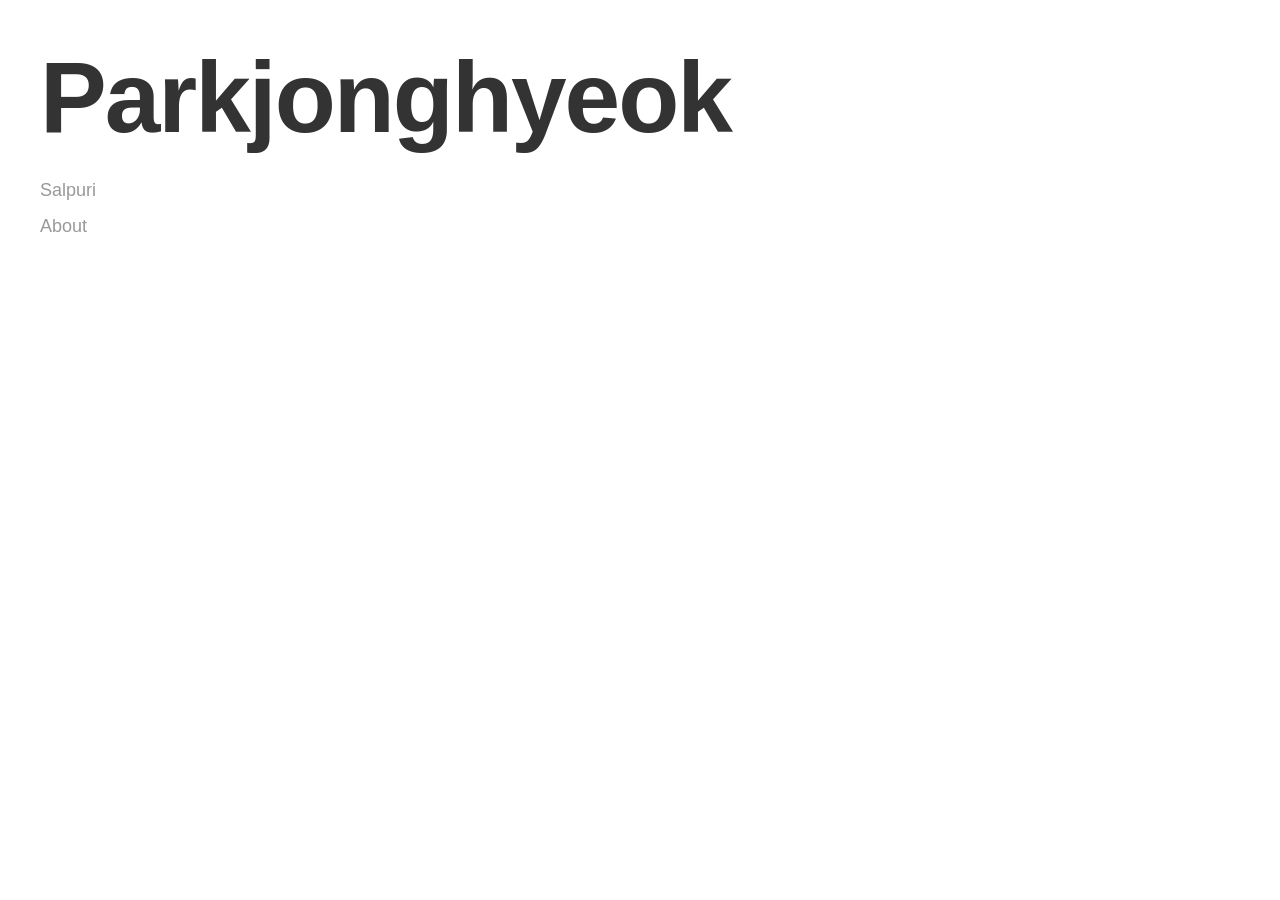
<file: index.html>
<!DOCTYPE html>
<html lang="ko">
<head>
    <meta charset="UTF-8">
    <title>Parkjonghyeok</title>
    <link rel="stylesheet" href="style.css">
</head>
<body>
    <header>
        <h1>Parkjonghyeok</h1>
        <nav>
            <ul>
                <li><a href="salpuri.html">Salpuri</a></li>
                <li><a href="about.html">About</a></li>
            </ul>
        </nav>
    </header>

    <main>
        </main>
</body>
</html>
</file>
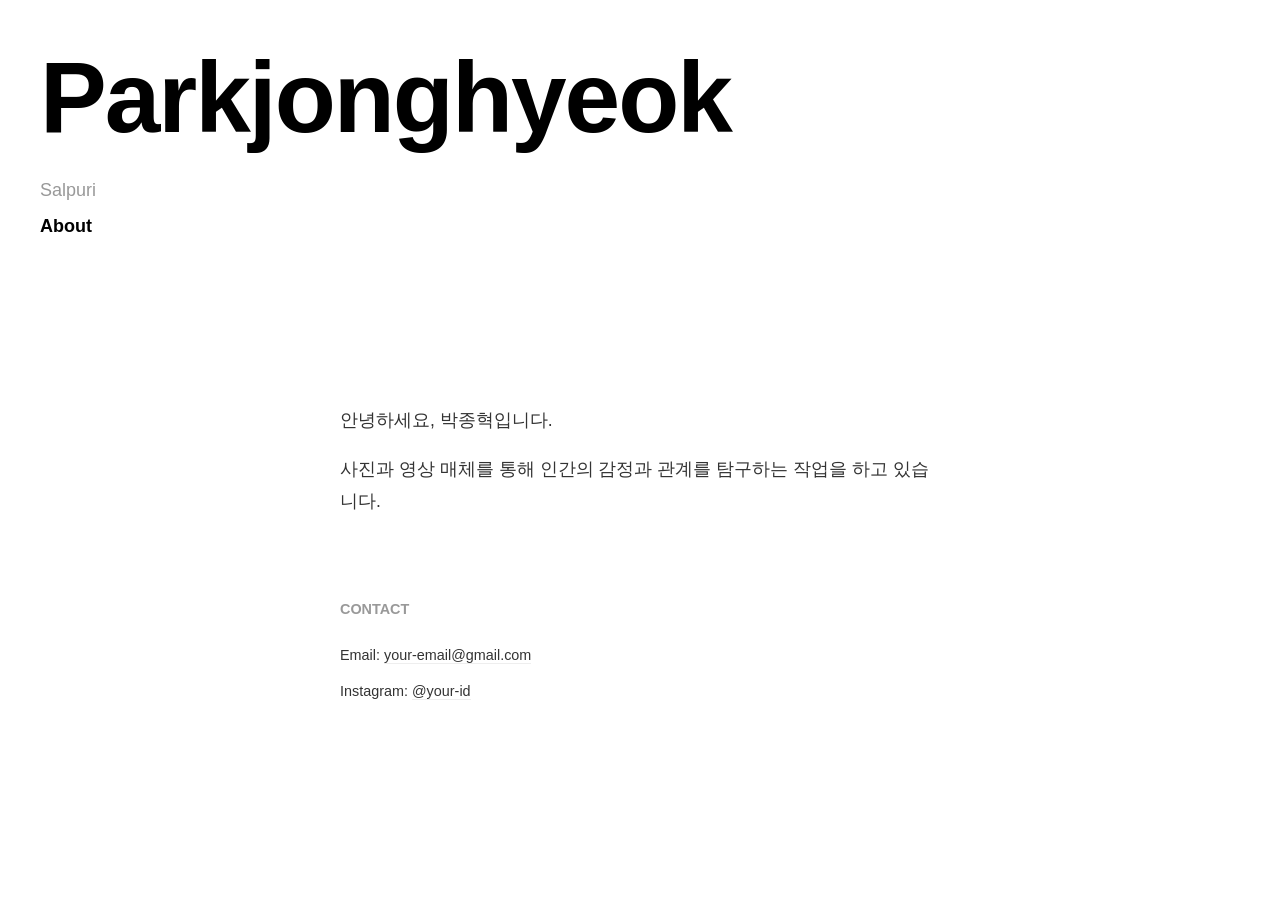
<file: about.html>
<!DOCTYPE html>
<html lang="ko">
<head>
    <meta charset="UTF-8">
    <title>About - Parkjonghyeok</title>
    <link rel="stylesheet" href="style.css">
</head>
<body>
    <header>
        <h1><a href="index.html" style="text-decoration:none; color:black;">Parkjonghyeok</a></h1>
        <nav>
            <ul>
                <li><a href="salpuri.html">Salpuri</a></li>
                <li><a href="about.html" style="color:black; font-weight:bold;">About</a></li>
            </ul>
        </nav>
    </header>

    <main class="about-container">
        <section class="bio">
            <p>안녕하세요, 박종혁입니다.</p>
            <p>사진과 영상 매체를 통해 인간의 감정과 관계를 탐구하는 작업을 하고 있습니다.</p>
        </section>

        <section class="contact">
            <h3>Contact</h3>
            <p>Email: <a href="mailto:your-email@gmail.com">your-email@gmail.com</a></p>
            <p>Instagram: <a href="https://instagram.com/your-id" target="_blank">@your-id</a></p>
        </section>
    </main>
</body>
</html>
</file>
<file: style.css>
/* 폰트 및 기본 여백 제거 */
body {
    margin: 0;
    padding: 40px;
    font-family: 'Helvetica', 'Arial', sans-serif;
    background-color: #fff;
    color: #333;
}

/* 1. header 설정 */
header {
    display: flex;
    flex-direction: column; 
    align-items: flex-start; 
    margin-bottom: 100px;    
}

/* 2. h1 설정 (하나만 남기세요) */
h1 {
    font-size: 100px;        /* 원하는 크기 */
    font-weight: 800;        /* 원하는 두께 */
    margin: 0 0 25px 0; 
    letter-spacing: -0.02em;
    font-family: 'Helvetica', 'Arial', sans-serif;
}

/* h1 a 스타일 (이것도 추가해두면 링크 색상이 검정으로 고정됩니다) */
h1 a {
    text-decoration: none;
    color: #000;
}

/* 3. nav 설정 (중복 삭제 후 하나로 통일) */
nav ul {
    list-style: none;
    padding: 0;
    margin: 0;
    display: flex;
    flex-direction: column; 
    gap: 15px; 
}

nav a {
    text-decoration: none;
    color: #999;
    font-size: 18px; /* 메뉴 글씨도 조금 키웠습니다 */
    transition: 0.3s;
}

nav a:hover {
    color: #000;
}
/* 갤러리 그리드 레이아웃 */
.gallery {
    display: grid;
    grid-template-columns: repeat(auto-fill, minmax(400px, 1fr)); /* 유동적인 그리드 */
    gap: 40px;
}

.item img {
    width: 100%;
    height: auto;
    display: block;
    filter: grayscale(10%); /* 약간의 차분한 느낌 부여 */
}

/* 모바일 대응 */
@media (max-width: 600px) {
    body { padding: 20px; }
    header { flex-direction: column; gap: 20px; }
    .gallery { grid-template-columns: 1fr; }
}

/* About 페이지 스타일 */
.about-container {
    max-width: 600px; /* 글이 너무 길게 퍼지지 않게 너비 제한 */
    margin: 0 auto;   /* 가운데 정렬 */
    padding-top: 50px;
    line-height: 1.8;  /* 줄 간격을 넓혀 가독성 향상 */
    color: #333;
}

.bio {
    margin-bottom: 80px; /* 소개글과 연락처 사이 여백 */
    font-size: 1.1rem;
}

.contact h3 {
    font-size: 0.9rem;
    font-weight: bold;
    text-transform: uppercase;
    margin-bottom: 20px;
    color: #999; /* Contact 제목은 살짝 흐리게 처리하여 세련된 느낌 부여 */
}

.contact p {
    font-size: 0.9rem;
    margin: 10px 0;
}

.contact a {
    color: #333;
    text-decoration: none;
    border-bottom: 1px solid #eee; /* 링크 아래에 얇은 밑줄 */
    transition: 0.3s;
}

.contact a:hover {
    border-bottom: 1px solid #333;
}

.gallery-container {
    width: 100%;
    height: 70vh; /* 화면 높이의 70% 정도 사용 */
    display: flex;
    justify-content: center;
    align-items: center;
    cursor: pointer; /* 마우스를 올리면 클릭 가능하다는 표시 */
    position: relative;
    overflow: hidden;
}

.slides {
    position: relative;
    width: 100%;
    height: 100%;
}

.slide {
    position: absolute;
    top: 50%;
    left: 50%;
    transform: translate(-50%, -50%); /* 화면 정중앙 배치 */
    max-width: 90%;
    max-height: 100%;
    opacity: 0;           /* 기본적으로는 안 보이게 */
    transition: opacity 0.5s ease; /* 부드럽게 나타나는 효과 */
    pointer-events: none; /* 클릭 방해 금지 */
}

.slide.active {
    opacity: 1;           /* active 클래스가 붙은 사진만 보임 */
    pointer-events: auto;
}
</file>
